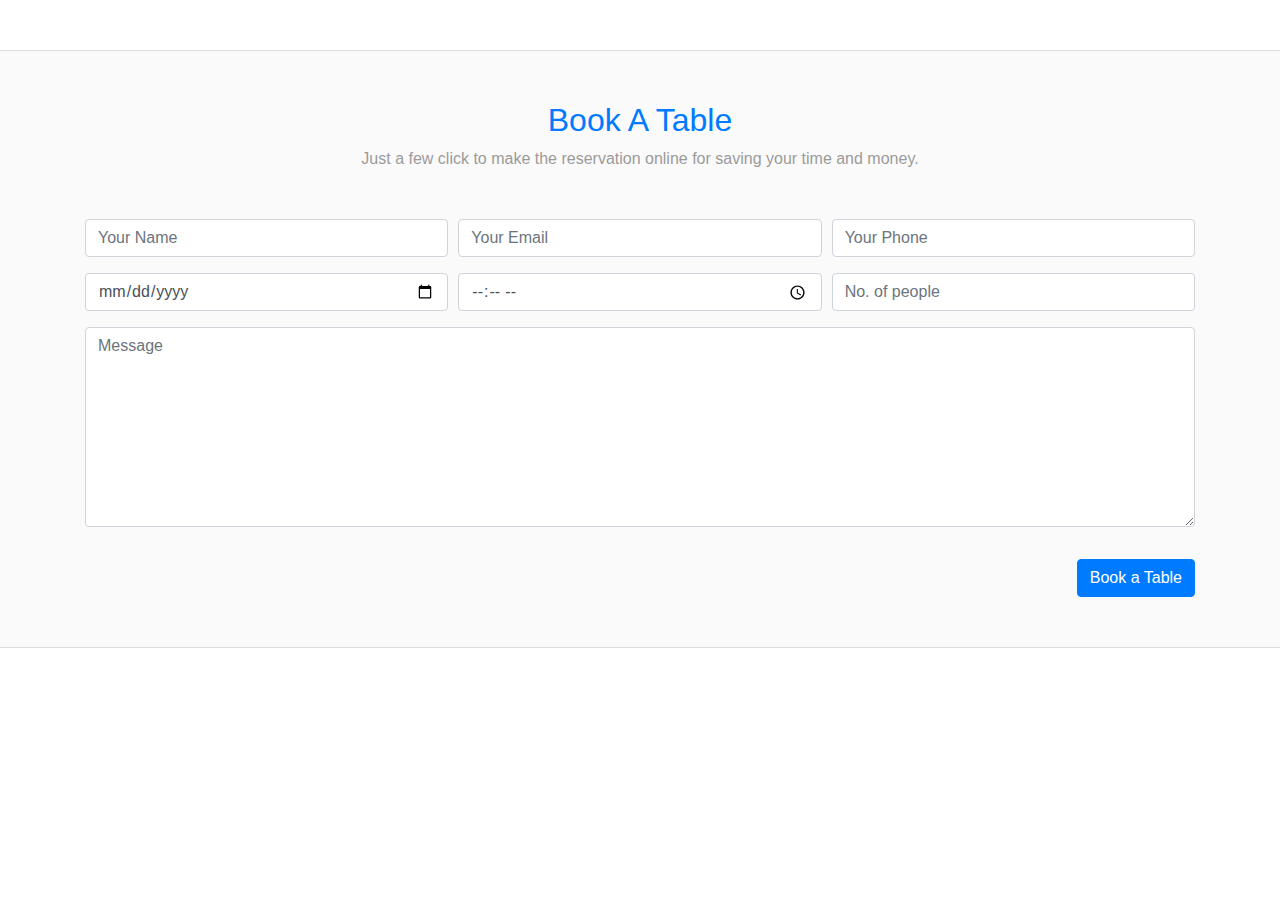
<file: booking.html>
<!DOCTYPE html>
<html lang="en">
<head>
  	<title>Bootstrap Table Reservation Form Template Design</title>
  	<meta charset="utf-8">
  	<meta name="viewport" content="width=device-width, initial-scale=1">
    <!-- Bootstrap CSS -->
  	<link rel="stylesheet" href="https://stackpath.bootstrapcdn.com/bootstrap/4.5.0/css/bootstrap.min.css">
    <!-- Bootstrap JS -->
  	<script src="https://code.jquery.com/jquery-3.5.1.slim.min.js"></script>
	<script src="https://cdn.jsdelivr.net/npm/popper.js@1.16.0/dist/umd/popper.min.js"></script>
	<script src="https://stackpath.bootstrapcdn.com/bootstrap/4.5.0/js/bootstrap.min.js"></script>

<style>
#book-a-table {
    background-color: #FAFAFA;
    padding: 50px 0px;
    border-top: 1px solid #ddd;
    border-bottom: 1px solid #ddd;
    margin: 50px 0px;
    float: left;
    width: 100%;
}
.book-a-table p {
	color: #9a9a9a;
}
.book-a-table textarea {
    min-height: 200px;
    max-width: 100%;
}
</style>

</head>
<body>
    <!-- Table Reservation Form -->
    <section id="book-a-table" class="book-a-table">
        <div class="container" data-aos="fade-up">
            <div class="row">
    			<div class="col-md-8 offset-md-2 text-center">
    				<h2 class="text-primary">Book A Table</h2>
    				<p class="mb-5">Just a few click to make the reservation online for saving your time and money.</p>
    			</div>
    		</div>

            <form action="" method="post" role="form">
              <div class="form-row">
                <div class="col-lg-4 col-md-6 form-group">
                    <input type="text" name="name" class="form-control" id="name" placeholder="Your Name">
                </div>
                <div class="col-lg-4 col-md-6 form-group">
                    <input type="email" class="form-control" name="email" id="email" placeholder="Your Email">
                </div>
                <div class="col-lg-4 col-md-6 form-group">
                    <input type="number" class="form-control" name="phone" id="phone" placeholder="Your Phone">
                </div>
                <div class="col-lg-4 col-md-6 form-group">
                    <input type="date" name="date" class="form-control" id="date" placeholder="Date">
                </div>
                <div class="col-lg-4 col-md-6 form-group">
                    <input type="time" class="form-control" name="time" id="time" placeholder="Time">
                </div>
                <div class="col-lg-4 col-md-6 form-group">
                    <input type="number" class="form-control" name="people" id="people" placeholder="No. of people">
                </div>
              </div>
              <div class="form-group">
                    <textarea class="form-control" name="message" placeholder="Message"></textarea>
              </div>
              <button type="submit" class="btn btn-primary float-right mt-3">Book a Table</button>
            </form>
        </div>
    </section>
    <!-- End Table Reservation Form -->
</body>
</html>
</file>
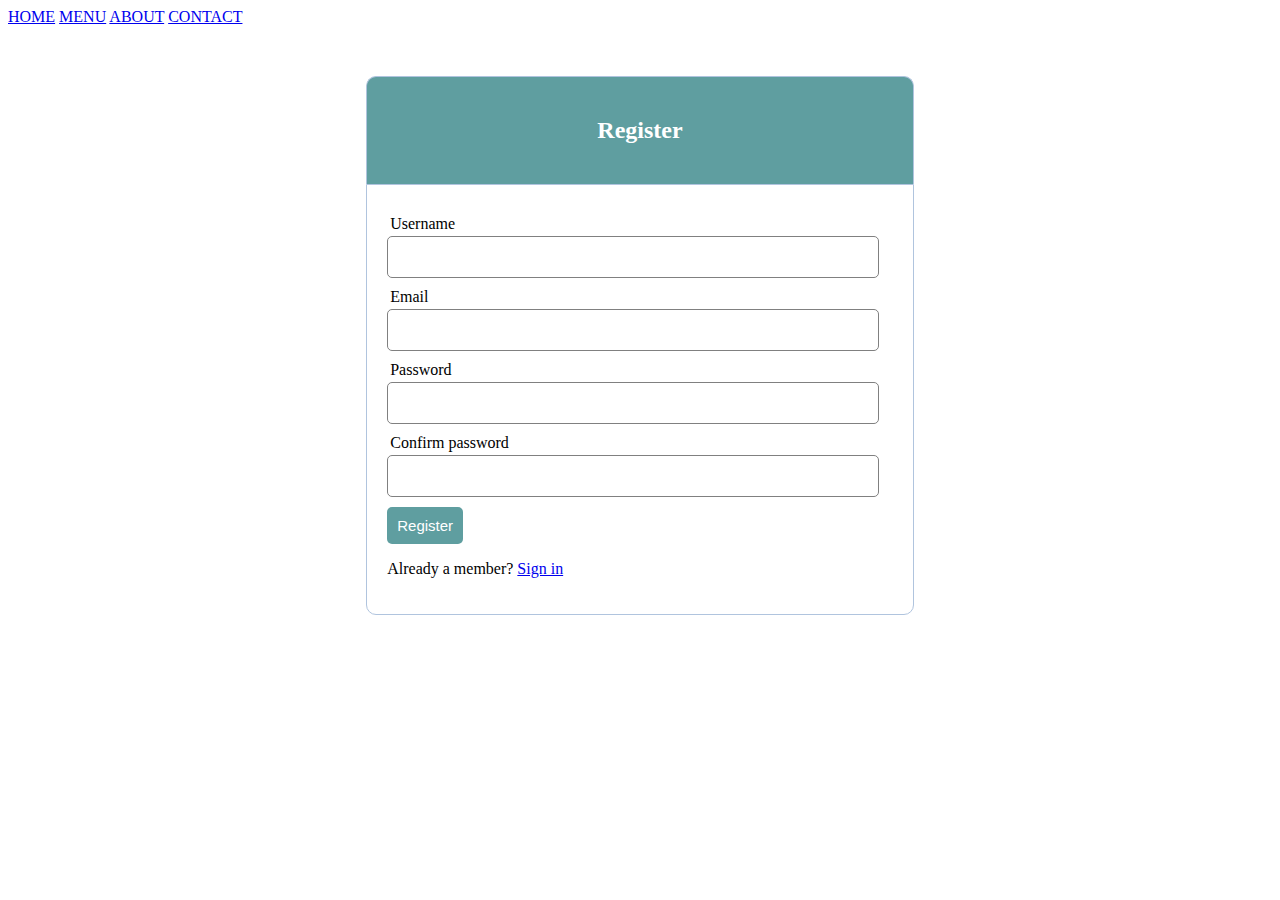
<file: Registration.html>
<!DOCTYPE html>
<html lang="en">
<head>
  <meta charset="UTF-8">
  <meta name="viewport" content="width=device-width, initial-scale=1.0">
  <title>Registration</title>
  <link rel="stylesheet" href="./index.css">

</head>
<body>
   <div class="w3-bar w3-xlarge w3-black w3-opacity w3-hover-opacity-off" id="myNavbar">
          <a href="index.html" class="w3-bar-item w3-button">HOME</a>
          <a href="menu.html" class="w3-bar-item w3-button">MENU</a>
          <a href="About.html" class="w3-bar-item w3-button">ABOUT</a>
          <a href="contact.html" class="w3-bar-item w3-button">CONTACT</a>
          
        </div>
      </div><div class="header">
        <h2>Register</h2>
      </div>
      <form method="post" action="register.php">
        <div class="input-group">
          <label>Username</label>
          <input type="text" name="username" value="">
        </div>
        <div class="input-group">
          <label>Email</label>
          <input type="email" name="email" value="">
        </div>
        <div class="input-group">
          <label>Password</label>
          <input type="password" name="password_1">
        </div>
        <div class="input-group">
          <label>Confirm password</label>
          <input type="password" name="password_2">
        </div>
        <div class="input-group">
          <button type="submit" class="btn" name="register_btn">Register</button>
        </div>
        <p>
          Already a member? <a href="login.php">Sign in</a>
        </p>
      </form>



      
  


</body>
</html>
</file>
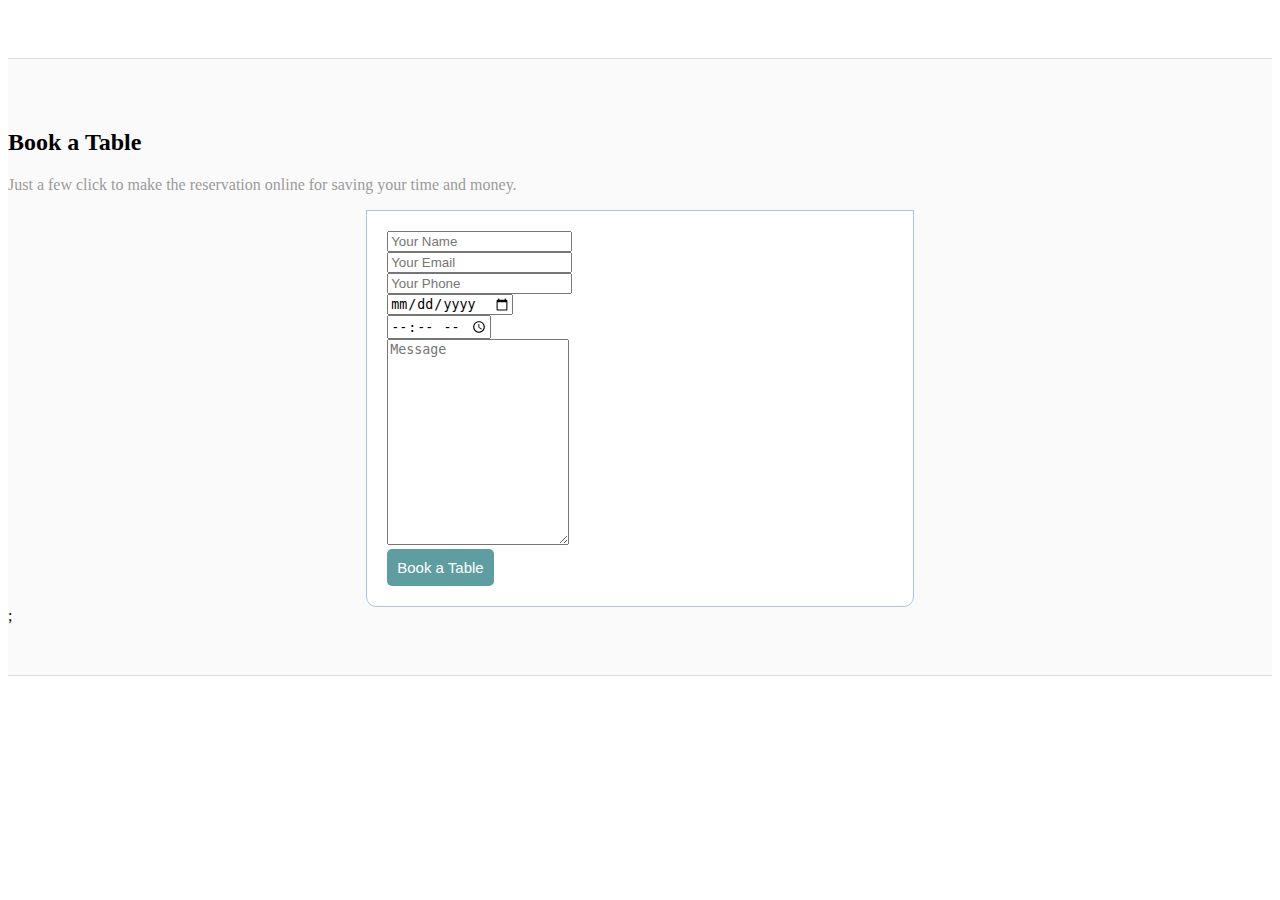
<file: Reservation.html>
<!DOCTYPE html>
<html lang="en">
<head>
     <meta charset="UTF-8">
     <meta name="viewport" content="width=device-width, initial-scale=1.0">
     <title>Reservation</title>
     <link rel="stylesheet" href="./index.css">
</head>

<body>

          <!-- Table Reservation Form -->
    <section id="book-a-table" class="book-a-table">
        <div class="container" data-aos="fade-up">
            <div class="row">
    			<div class="book">
    				<h2 class="text-primary"> <centre> Book a Table</centre></h2>
    				<p class="mb-5">Just a few click to make the reservation online for saving your time and money.</p>
    			</div>
    		</div>
        </div>
            <form action="" method="post" role="form">
              <div class="form-row">
                <div class="form">
                    <input type="text" name="name" class="form-control" id="name" placeholder="Your Name">
                </div>
                <div class="form">
                    <input type="email" class="form-control" name="email" id="email" placeholder="Your Email">
                </div>
                <div class="form">
                    <input type="number" class="form-control" name="phone" id="phone" placeholder="Your Phone">
                </div>
                <div class="form">
                    <input type="date" name="date" class="form-control" id="date" placeholder="Date">
                </div>
                <div class="form">
                    <input type="time" class="form-control" name="time" id="time" placeholder="Time">
                </div>
                <div class="form>
                    <input type="number" class="form-control" name="people" id="people" placeholder="No. of people">
                </div>
              </div>
              <div class="form-group">
                    <textarea class="form-control" name="message" placeholder="Message"></textarea>
              </div>
              <button type="submit" class="btn">Book a Table</button>
            </form>
        </div>;
    </section>
</body>
</html>
</file>
<file: index.css>
li {
 float: left;
 border-right: 2px solid #e7e7e8;
}

/* Add a border to all( but not the last) list items */
li:last-child { 
 border-right: none;
}

li a {
 display: block;
 color: white;
 text-align: right;
 padding: 15px 17px;
 text-decoration: none;
}

/* Links will change color when hovered over */
li a:hover {
 background-color: rgb(225, 250, 81);
}

.active {
 background-color: #aca3db;
}
#background-image {   
    width: 100%;
    height: 700px;
    font-family: Verdana, Geneva, Tahoma, sans-serif;
    font-size: larger;
    color: sandybrown;
    text-align: center;
    background-image: url(images/home3.jpg);
    background-repeat: no-repeat;
    background-size: cover;       
}
#centre{
    margin: auto;
    width: 50%;
    padding: 10px;
}
.header {
	width: 40%;
	margin: 50px auto 0px;
	color: white;
	background: #5F9EA0;
	text-align: center;
	border: 1px solid #B0C4DE;
	border-bottom: none;
	border-radius: 10px 10px 0px 0px;
	padding: 20px;
}
form, .content {
	width: 40%;
	margin: 0px auto;
	padding: 20px;
	border: 1px solid #B0C4DE;
	background: white;
	border-radius: 0px 0px 10px 10px;
}
.input-group {
	margin: 10px 0px 10px 0px;
}
.input-group label {
	display: block;
	text-align: left;
	margin: 3px;
}
.input-group input {
	height: 30px;
	width: 93%;
	padding: 5px 10px;
	font-size: 16px;
	border-radius: 5px;
	border: 1px solid gray;
}
#user_type {
	height: 40px;
	width: 98%;
	padding: 5px 10px;
	background: white;
	font-size: 16px;
	border-radius: 5px;
	border: 1px solid gray;
}
.btn {
	padding: 10px;
	font-size: 15px;
	color: white;
	background: #5F9EA0;
	border: none;
	border-radius: 5px;
}
.error {
	width: 92%; 
	margin: 0px auto; 
	padding: 10px; 
	border: 1px solid #a94442; 
	color: #a94442; 
	background: #f2dede; 
	border-radius: 5px; 
	text-align: left;
}
.success {
	color: #3c763d; 
	background: #dff0d8; 
	border: 1px solid #3c763d;
	margin-bottom: 20px;
}
.profile_info img {
	display: inline-block; 
	width: 50px; 
	height: 50px; 
	margin: 5px;
	
}
.profile_info div {
	display: inline-block; 
	margin: 5px;
}
.profile_info:after {
	content: "";
	display: block;
	clear: both;
}

#form-control{
    padding: 10px;
    padding: 10px 0;


}


#book-a-table {
   background-color: #FAFAFA;
   padding: 50px 0px;
   border-top: 1px solid #ddd;
   border-bottom: 1px solid #ddd;
   margin: 50px 0px;
   float: left;
   width: 100%;
}
.book-a-table p {
    color: #9a9a9a;
}
.book-a-table textarea {
   min-height: 200px;
   max-width: 100%;
}
</file>
